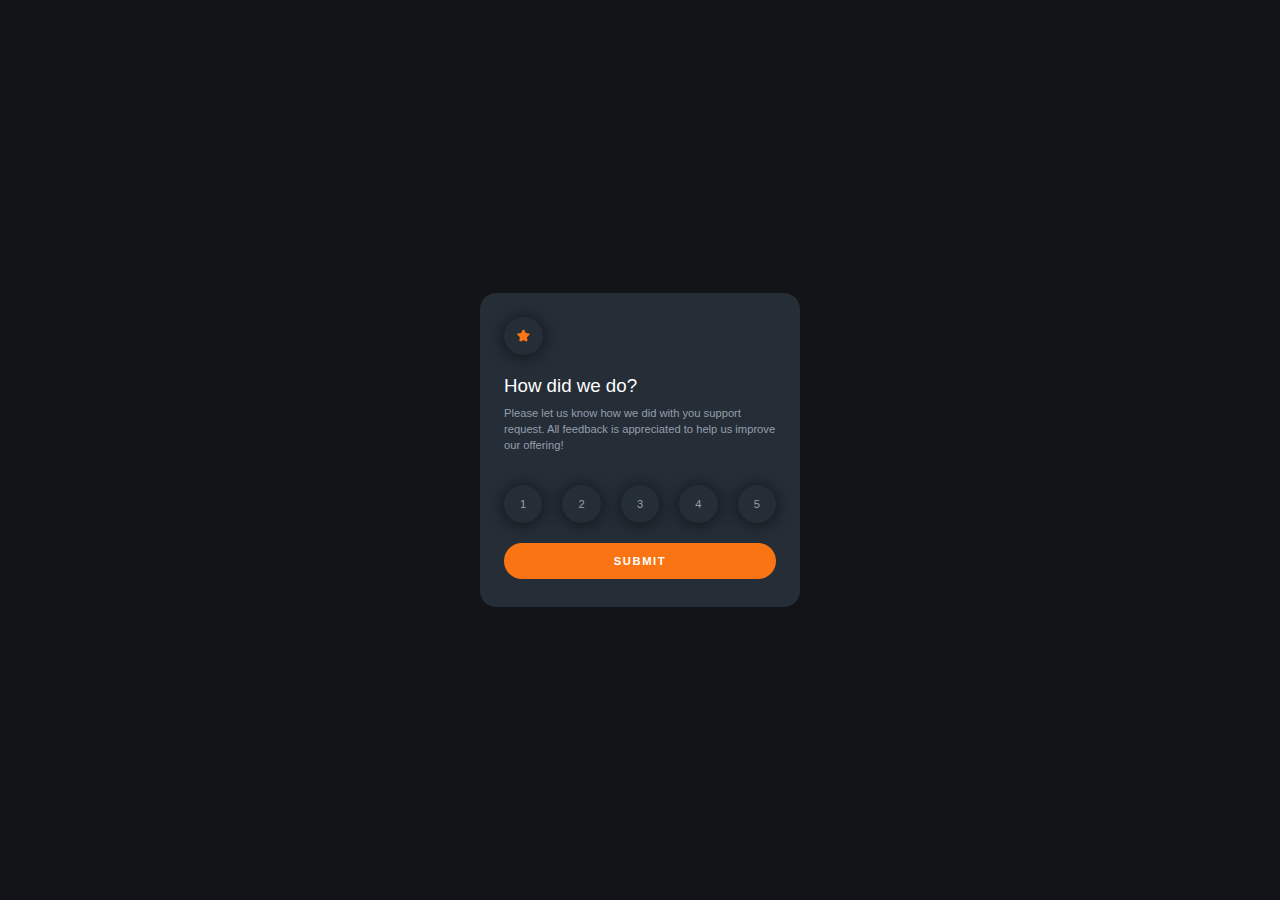
<file: Rating/index.html>
<!DOCTYPE html>
<html lang="en">
<head>
    <meta charset="UTF-8">
    <meta http-equiv="X-UA-Compatible" content="IE=edge">
    <meta name="viewport" content="width=device-width, initial-scale=1.0">
    <title>Document</title>
    <link rel="stylesheet" href="index.css">
</head>
<body>
    <section class="container">
        <div class="container-wrapper">
            <img src="images/icon-star.svg" alt="star" class="container-star">
            <div class="container-text">
                <h3 class="heading">How did we do?</h3>
                <p class="text">Please let us know how we did with you support request. All feedback is appreciated to help us improve our offering!</p>
            </div>
            <div class="ratings">
                <div class="rate">1</div>
                <div class="rate">2</div>
                <div class="rate">3</div>
                <div class="rate">4</div>
                <div class="rate">5</div>
            </div>
            <a href = "thank you/index2.html"><button class="btn">SUBMIT</button></a>
        </div>
    </section>
    
    <script src="index.js"></script>
</body>
</html>
</file>
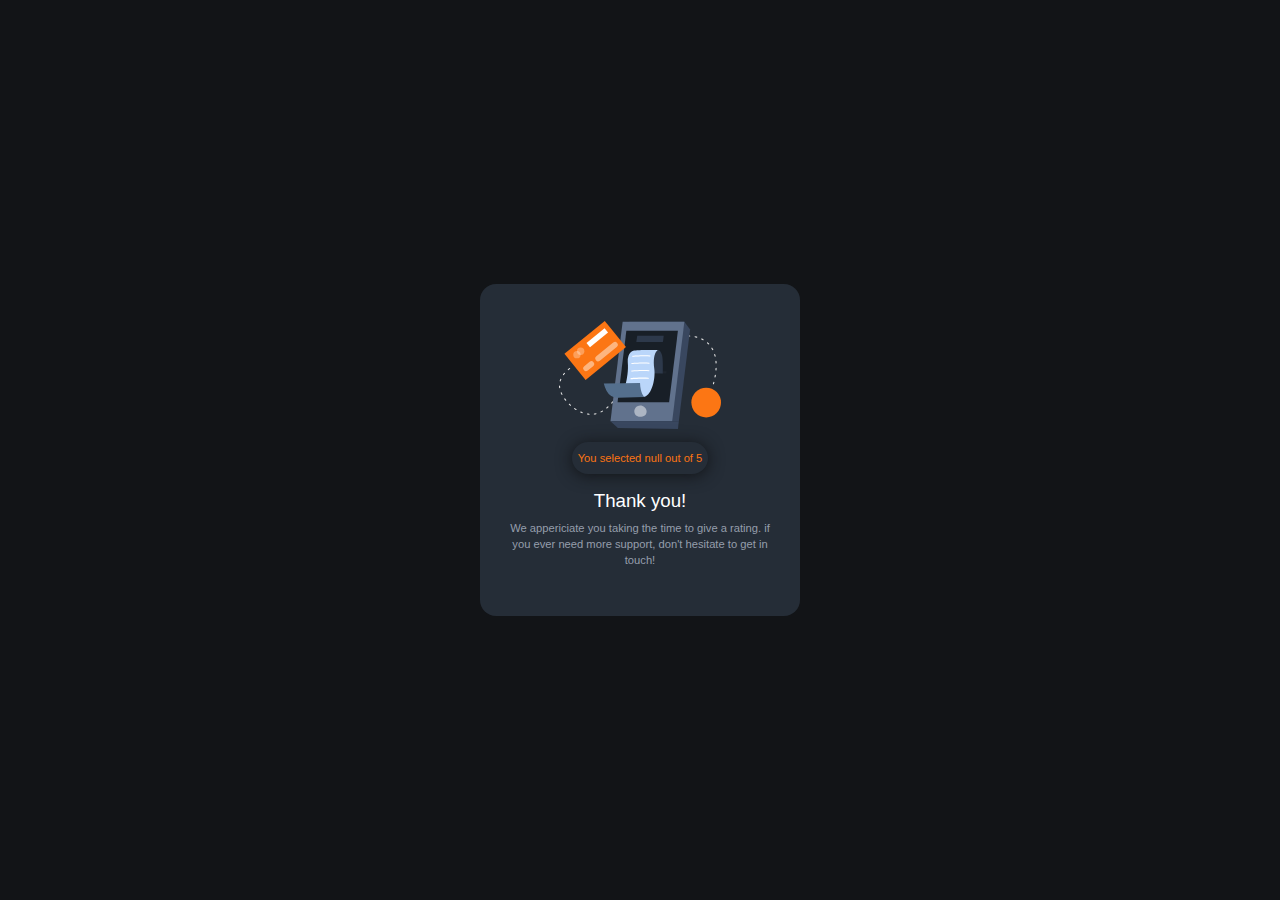
<file: Rating/thank you/index2.html>
<!DOCTYPE html>
<html lang="en">
<head>
    <meta charset="UTF-8">
    <meta http-equiv="X-UA-Compatible" content="IE=edge">
    <meta name="viewport" content="width=device-width, initial-scale=1.0">
    <title>Document</title>
    <link rel="stylesheet" href="index2.css">
    <script>
        const rate = localStorage.getItem("rate")//The value stored in the chrome browser is called here
    </script>
</head>
<body>
    <section class="container">
        <div class="container-wrapper">
            <img src="../images/illustration-thank-you.svg" alt="Thank you" class="img">
            <p class="selection"></p>
            <div class="container-text">
                <h3 class="heading">Thank you!</h3>
                <p class="text">We appericiate you taking the time to give a rating. if you ever need more support, don't hesitate to get in touch!</p>
            </div>
        </div>
    </section>
    
    <script>
        const selectedRate = document.querySelector('.selection').innerText = `You selected ${rate} out of 5`; //this code injects the our page (<p class = "selection"></p>).
    </script>

</body>

</html>
</file>
<file: Rating/index.css>
@font-face {
    font-family: Overpass;
    src: url(https://fonts.google.com/specimen/Overpass);
}
*{
    padding: 0;
    margin: 0;
    box-sizing: border-box;
}

:root{
    --Orange: hsl(25, 97%, 53%);
    --White: hsl(0, 0%, 100%);
    --Light_Grey: hsl(217, 12%, 63%);
    --Medium_Grey: hsl(216, 12%, 54%);
    --Dark_Blue: hsl(213, 19%, 18%);
    --black: hsl(216, 12%, 8%);
}

a{
    text-decoration: none;
}

.container{
    height: 100vh;
    background-color: var(--black);
    display: flex;
    align-items: center;
}

.container-wrapper{
    background-color: var(--Dark_Blue);
    margin: 0 1.5rem;
    border-radius: 1rem;
    padding: 1.5rem;
}

.container-star{
    height: 2.4rem;
    border-radius: 50%;
    box-shadow: 0 .1rem 1rem var(--black);
    padding: .8rem;
    border: none;
}

.container-text{
    font-family: Overpass, sans-serif;
    margin: 1rem 0;
}

.heading{
    color: var(--White);
    font-weight: 400;
}

.text{
    color: var(--Light_Grey);
    font-size: .7rem;
    line-height: 1rem;
    margin: .5rem 0;
    display: flex;
    flex-wrap: wrap;
}

.ratings{
    display: flex;
    justify-content: space-between;
    font-family: Overpass, sans-serif;
}

.rate{
    margin: 1rem 0;
    padding: .8rem 1rem;
    border-radius: 50%;
    background-color: inherit;
    font-size: .7rem;
    color: var(--Light_Grey);
    box-shadow: 0 .1rem 1rem var(--black);
    cursor: pointer;
}
.rate:hover{
    background-color: var(--Orange);
    color: var(--White);
    transition: ease-in-out .5s;
}
.active{
   color: var(--White);
   background-color: var(--Medium_Grey);
}


.btn{
    width: 100%;
    background-color: var(--Orange);
    border: none;
    height: 2.2rem;
    border-radius: 5rem;
    color: var(--White);
    margin: .3rem 0;
    font-family: Overpass, sans-serif;
    font-size: .7rem;
    letter-spacing: .1rem;
    font-weight: 700;
    cursor: pointer;
}
.btn:hover{
    background-color: var(--White);
    color: var(--Orange);
    transition: ease-in-out .5s;
}












/*for desktop using a min-width of 600px */
@media (min-width: 600px) {
    .container{
        justify-content: center;
    }
    .container-wrapper{
        width: 20rem;
    }
}
</file>
<file: Rating/thank you/index2.css>
@font-face {
    font-family: Overpass;
    src: url(https://fonts.google.com/specimen/Overpass);
}
*{
    padding: 0;
    margin: 0;
    box-sizing: border-box;
}

:root{
    --Orange: hsl(25, 97%, 53%);
    --White: hsl(0, 0%, 100%);
    --Light_Grey: hsl(217, 12%, 63%);
    --Medium_Grey: hsl(216, 12%, 54%);
    --Dark_Blue: hsl(213, 19%, 18%);
    --black: hsl(216, 12%, 8%);
}

.container{
    height: 100vh;
    background-color: var(--black);
    display: flex;
    align-items: center;
}

.container-wrapper{
    background-color: var(--Dark_Blue);
    margin: 0 1.5rem;
    border-radius: 1rem;
    padding: 1.5rem;
    display: flex;
    flex-direction: column;
    align-items: center;
    justify-content: center;
}

.img{
    padding: .8rem;
}

.selection{
    font-family: Overpass, sans-serif;
    color: var(--Orange);
    background-color: inherit;
    border-radius: 1rem;
    font-size: .7rem;
    box-shadow: 0 .1rem 1rem var(--black);
    height: 2rem;
    display: flex;
    align-items: center;
    justify-content: center;
    width: 50%;
}

.container-text{
    font-family: Overpass, sans-serif;
    margin: 1rem 0;
    text-align: center;
}

.heading{
    color: var(--White);
    font-weight: 400;
}

.text{
    color: var(--Light_Grey);
    font-size: .7rem;
    line-height: 1rem;
    margin: .5rem 0;
    display: flex;
    flex-wrap: wrap;
}













/*for desktop using a min-width of 600px */
@media (min-width: 600px) {
    .container{
        justify-content: center;
    }
    .container-wrapper{
        width: 20rem;
    }
}
</file>
